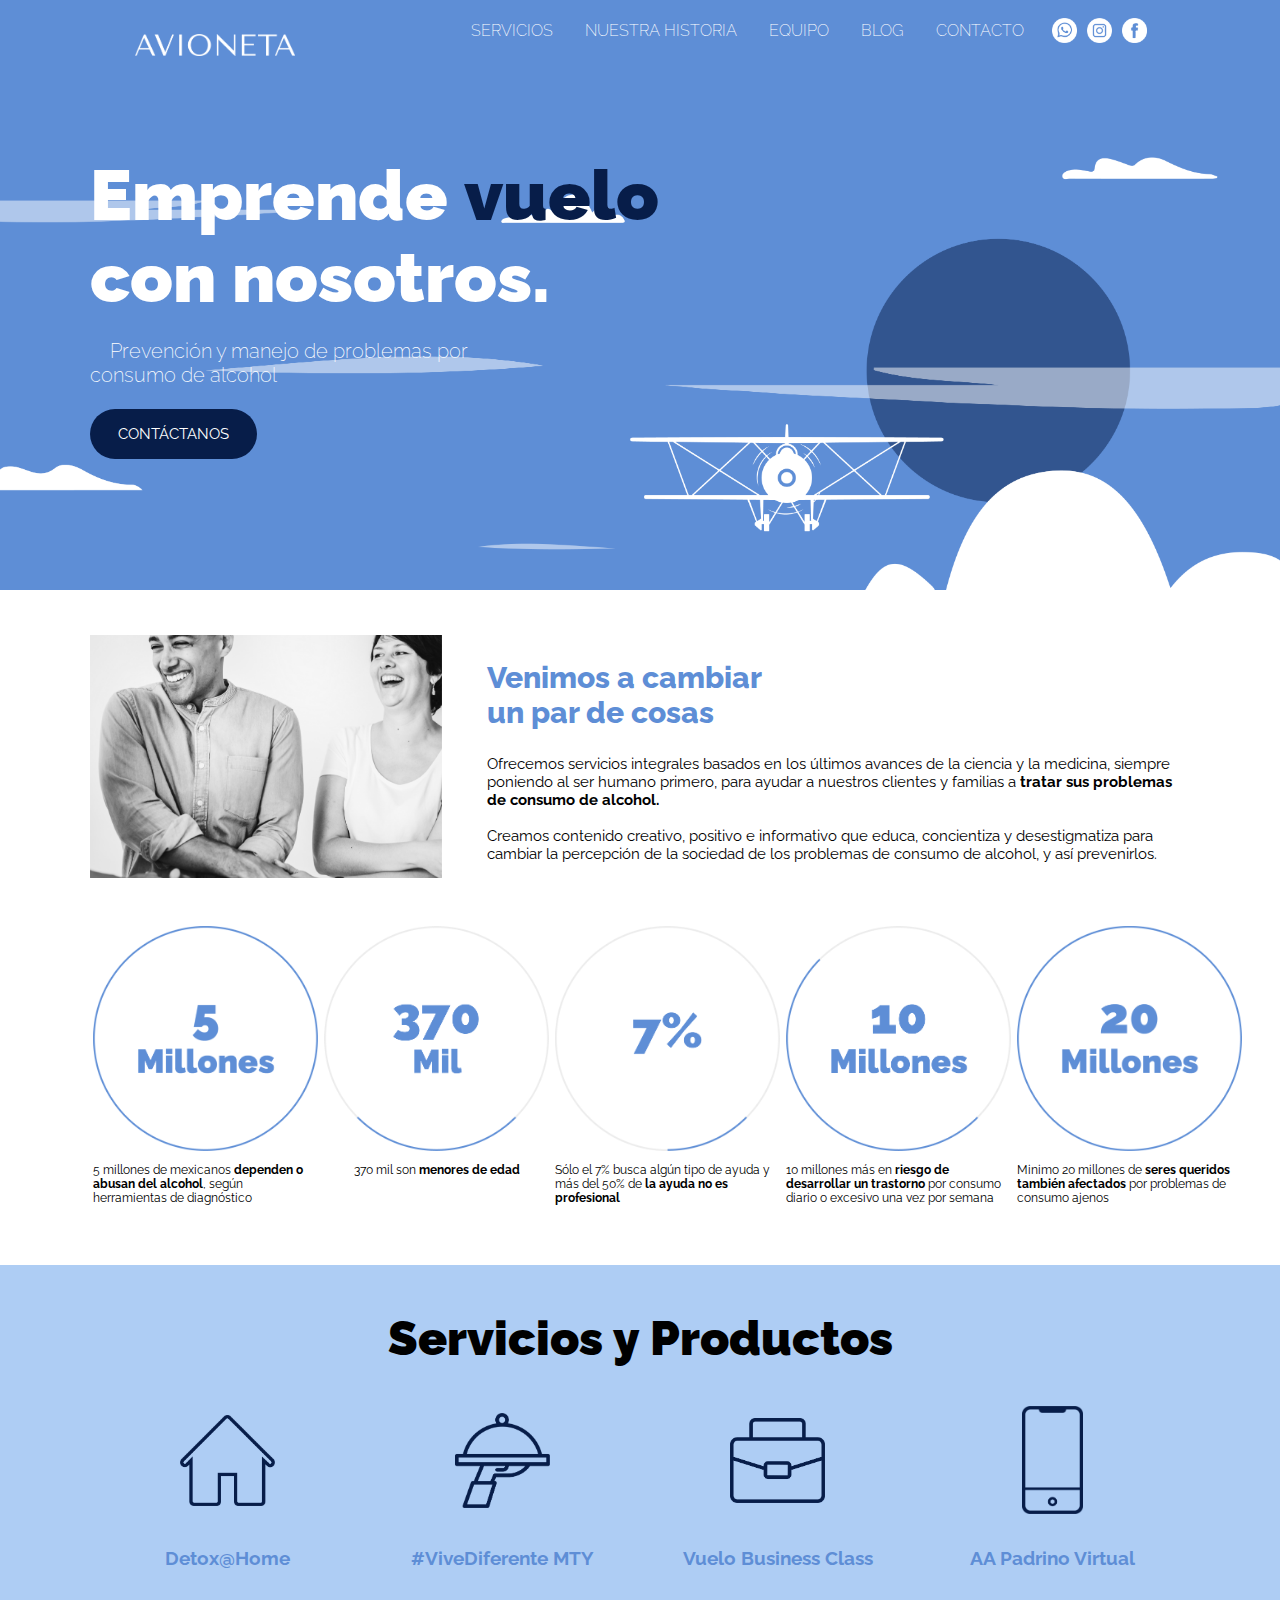
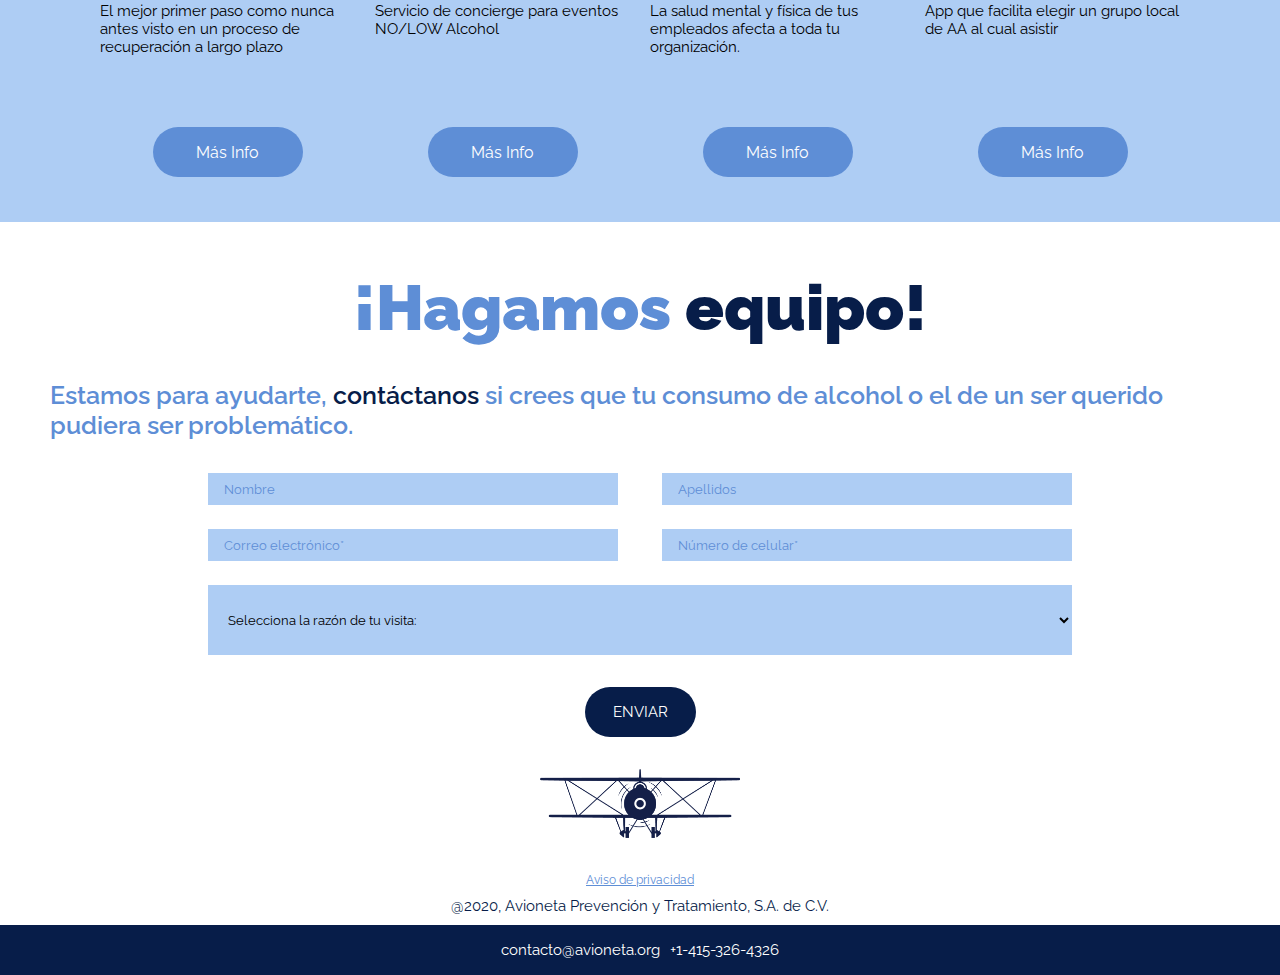
<file: index.html>
<html lang="en">
<head>
  <meta charset="UTF-8">
  <meta http-equiv="X-UA-Compatible" content="IE=edge">
  <meta name="viewport" content="width=device-width, initial-scale=1.0">
  <link rel="stylesheet" href="./styles/style.css">
  <link rel="preconnect" href="https://fonts.gstatic.com">
  <link href="https://fonts.googleapis.com/css2?family=Raleway:ital,wght@0,100;0,200;0,300;0,400;0,500;0,600;0,700;0,800;0,900;1,100;1,200;1,300;1,400;1,500;1,600;1,700;1,800;1,900&display=swap" rel="stylesheet">
  <title>Avioneta: Prevención y manejo de problemas por consumo de alcohol</title>
</head>
<body>
  
  <!-- Navbar -->
  <nav class="navbar">
    <div class="brand-title">
      <img src="assets/logotipo2_blanco.png" alt="" class="navbar-image">
    </div>
    <a href="#" class="toggle-button">
      <span class="bar"></span>
      <span class="bar"></span>
      <span class="bar"></span>
    </a>
    <div class="navbar-links">
      <ul>
        <li><a class='link-link' href="#sec_link">SERVICIOS</a></li>
        <li><a class='hover_link' target="_blank" href="/pages/aboutus.html">NUESTRA HISTORIA</a></li>
        <li><a target="_blank" href="/pages/team.html">EQUIPO</a></li>
        <li><a target="_blank" href="#">BLOG</a></li>
        <li><a href="#contact_form">CONTACTO</a></li>
        <div class='icons'>
          <a target="_blank" href="https://wa.link/pgxwq9" ><img src="/assets/Avio_WEB_Asset-03.png" alt=""></a>
          <!-- <a target="_blank" href="mailto:contacto@avioneta.org"><img src="/assets/Avio_WEB_Asset-03.png" alt=""></a> -->
          <a  target="_blank" href="https://www.instagram.com/avioneta_mx/"><img src="/assets/Avio_WEB_Asset-04.png" alt=""></a>
          <a target="_blank" href="https://www.facebook.com/avioneta.mx"><img src="/assets/Avio_WEB_Asset-05.png" alt=""></a>
        </div>
      </ul>
    </div>
  </nav>

  <!-- Hero Image Section -->
  <!-- <div class="hero-logo-mobile"></div> -->
  <div class="hero-image">
    <div class="container-hero-image">
      <div class="background_text_mobile">
        <h1 class="emprende-vuelo"> Emprende <p class="vuelo">vuelo </p> <br/> con nosotros.</h1>
        <h1><span class="hero-heading">Prevención y manejo de problemas por<br/>consumo de alcohol</span></h1>
        <button class="btn-contact">CONTÁCTANOS</button>
      </div>
    </div>
  </div>

  <!-- Section 1 Que hacemos-->
  <div class="seccion1_main_container">
    <div class="img_couple">
    </div>
    <div class="section1_text">
      <h2 class="subheading_section1">Venimos a cambiar <br/>un par de cosas</h2>
      <p>Ofrecemos servicios integrales basados en los últimos avances de la 
        ciencia y la medicina, siempre poniendo al ser humano primero, para 
        ayudar a nuestros clientes y familias a 
        <strong>tratar sus problemas de 
          consumo de alcohol.</strong> <br/> <br/>

        Creamos contenido creativo, positivo e informativo que educa, 
        concientiza y desestigmatiza para cambiar la percepción 
        de la sociedad de los problemas de consumo de alcohol, y así prevenirlos.</p>
    </div>
  </div>

  <div class="seccion1_main_container">
    
    <div class="circle_container">
      <div class="circle circle1"></div>
      <p class="content_servicio">5 millones de mexicanos 
        <span class="bold">dependen o abusan del 
          alcohol</span>, según herramientas 
        de diagnóstico</p>
    </div>

    <div class="circle_container">
      <div class="circle circle2"></div>
      <p class="content_servicio">370 mil son
        <span class="bold">menores de edad</span> </p>
    </div>

    <div class="circle_container">
      <div class="circle circle3"></div>
      <p class="content_servicio">Sólo el 7% busca algún tipo 
        de ayuda y más del 50% de 
        <span class="bold"> la ayuda no es profesional</span></p>
    </div>

    <div class="circle_container">
      <div class="circle circle4"></div>
      <p class="content_servicio">10 millones más en <span class="bold">riesgo 
        de desarrollar un trastorno</span> por consumo diario o excesivo una vez por semana</p>
    </div>

    <div class="circle_container">
      <div class="circle circle5"></div>
      <p class="content_servicio">Minimo 20 millones de 
        <span class="bold">seres queridos también afectados</span>
        por problemas de consumo 
        ajenos</p>
    </div>

  </div>

  <!-- Section 2 Servicios y Productos -->
  <div class="big_container">
    <h1 class="section2_heading" id='sec_link'>Servicios y Productos</h1>
    
      <div class="seccion2_main_container">
        <div class="servicio_container">
          <div class="servicio servicio1"></div>
          <h3>Detox@Home</h3>
          <p class="para_servicio">El mejor primer paso como nunca antes visto en un proceso de recuperación a largo plazo</p>
            <!-- <input class="btn-image btn1" onclick="dropdown1()" type="image" id="btn-mas-info" alt="Más Información" src="/assets/155x50.png"> -->
            <a href="mailto:contacto@avioneta.org" target="_blank"  class='a-btn'><button class="btn-product-page">Más Info</button></a>
        </div>
  
        <div class="servicio_container">
          <div class="servicio servicio2"></div>
          <h3>#ViveDiferente MTY</h3>
          <p class="para_servicio">Servicio de concierge 
            para eventos 
            NO/LOW Alcohol</p>
            <!-- <input class="btn-image btn2" onclick="dropdown2()" type="image" id="btn-mas-info" alt="Más Información"
            src="/assets/output-onlinepngtools.png"> -->
            <a href="mailto:contacto@avioneta.org" target="_blank" class='a-btn'><button class="btn-product-page">Más Info</button></a>
        </div>
  
        <div class="servicio_container">
          <div class="servicio servicio3"></div>
          <h3>Vuelo Business Class</h3>
          <p class="para_servicio">La salud mental y física de 
            tus empleados afecta a toda 
            tu organización.</p>
            <!-- <input class="btn-image btn3" type="image" onclick="dropdown3()" id="btn-mas-info" alt="Más Información"
            src="/assets/output-onlinepngtools.png"> -->
            <a href="mailto:contacto@avioneta.org" target="_blank" class='a-btn'><button class="btn-product-page">Más Info</button></a>
        </div>
  
        <div class="servicio_container">
          <div class="servicio servicio4"></div>
          <h3>AA Padrino Virtual</h3>
          <p class="para_servicio">App que facilita elegir un 
            grupo local de AA al cual asistir</p>
            <!-- <input class="btn-image btn4" onclick="dropdown4()" type="image" id="btn-mas-info" alt="Más Información"
            src="/assets/output-onlinepngtools.png"> -->
            <a href="mailto:contacto@avioneta.org" target="_blank" class='a-btn'><button class="btn-product-page">Más Info</button></a>
        </div>
      </div>
  </div>


  <!-- Display container -->
  <div class="display_container">
    <h3 class="title-paquete">Paquete Empresarial</h3>
    <ul class="list-paquete">
      <li>Educamos y concientizamos a tu fuerza labora</li>
      <li>Compartimos con RH herramientas para identificar estos problemas, y la confianza a tus empleados contactarnos anónimamente</li>
      <li>Trabajamos con tus empleados confidencialmente para ayudarlos a resolver estos problemas una vez identificados</li>
    </ul>
  </div>


    <!-- Seccion 4 Contactanos -->
    <div class="section_4_main">
        <h1 class="heading_hagamos_equipo" id="contact_form">¡Hagamos <span class="blue">equipo!</span></h1>
        <!-- <h3 class="section4_subheading1">Ponte en contacto con nosotros</h3> -->
         <h3 class="section4_subheading2">Estamos para ayudarte, <span class="blue">contáctanos</span> si crees que tu consumo de alcohol o el de un ser querido pudiera ser problemático. <br>
          </h3>
          <!-- Error Message -->
          <div class="error_message" id='error_message'></div>
           <form action="" class="contact_form" onsubmit="validation()">
            <div class="form_section">
              <input type="text" placeholder="Nombre" id="name">
              <input type="text" placeholder="Apellidos" id="last_name">
            </div> 
            <div class="form_section">
              <input type="text" placeholder="Correo electrónico*" id="user_email">
              <input type="text" placeholder="Número de celular*" id="phone">
            </div>
             
             <select class="select" name="" id="razon_visita">
               <option class='option_text'value="no_selection">Selecciona la razón de tu visita:</option>
               <option class='option_text'value="consumo_propio">Es posible que mi consumo de alcohol es problemático</option>
               <option class='option_text' value="ser_querido">Un ser querido tiene problemas con el alcohol</option>
               <option class='option_text' value="otra">Otra</option>
              </select>
             
             <button type="submit" class="btn-contact">ENVIAR</button>
           </form>
           
           <div class="logo-avion"></div>
        
          </div>
   
   
   <!-- Footer -->
   
   <footer class="main-footer">
    <nav>
      <div class="container_aviso">
        <a href="" class="aviso_privacidad">Aviso de privacidad</a>
        <p class="avioneta_2020"> @2020, Avioneta Prevención y Tratamiento, S.A. de C.V.</p>
      </div>
    </nav>
  </footer>
<div class="franja">
  <p>contacto@avioneta.org</p>
  <p>+1-415-326-4326</p>
</div>
  <script src="https://smtpjs.com/v3/smtp.js"></script>
  <script src="script.js" defer></script>
</body>
</html>
</file>
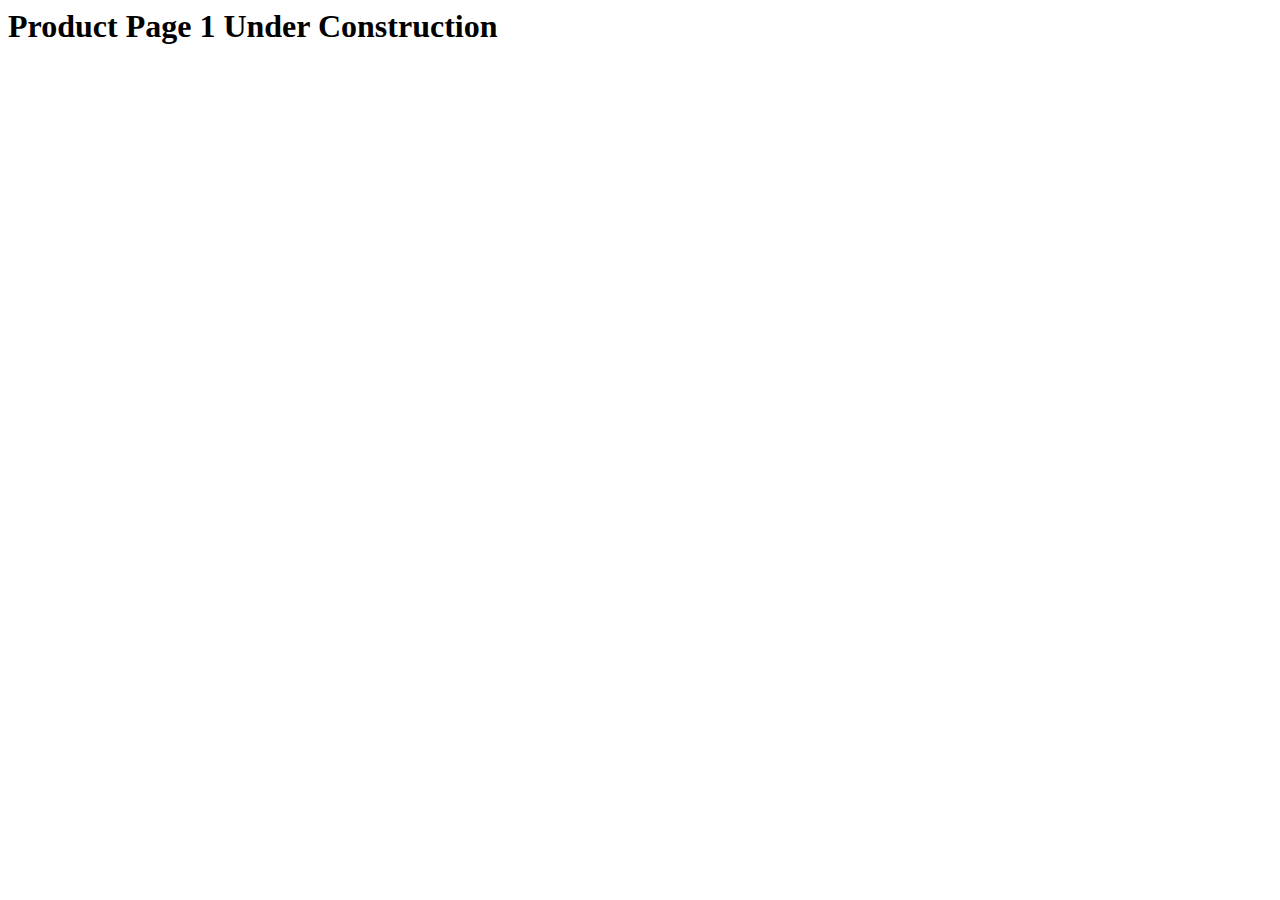
<file: pages/product1.html>
<html lang="en">
<head>
  <meta charset="UTF-8">
  <meta http-equiv="X-UA-Compatible" content="IE=edge">
  <meta name="viewport" content="width=device-width, initial-scale=1.0">
  <title>Document</title>
</head>
<body>
    <h1>Product Page 1 Under Construction</h1>
</body>
</html>
</file>
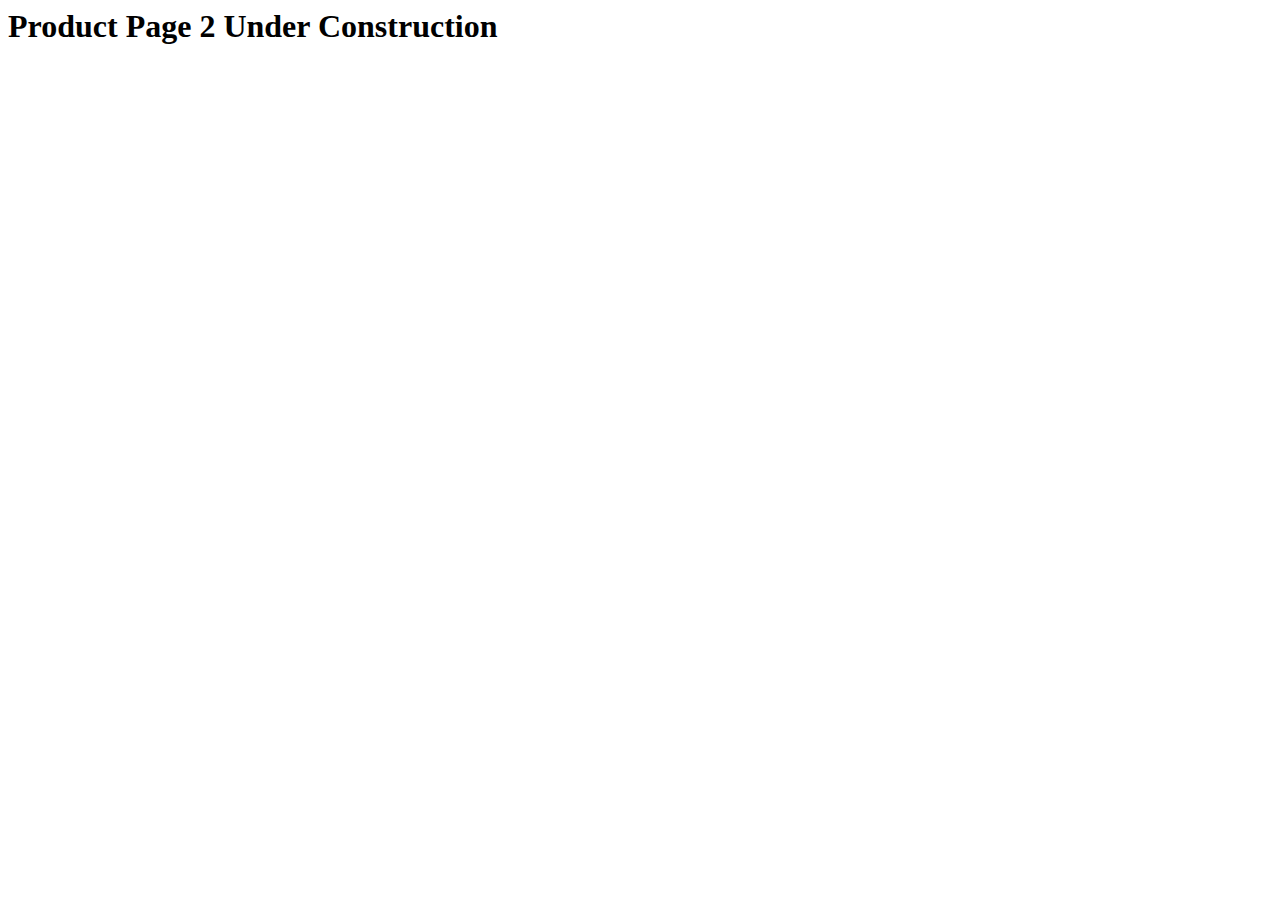
<file: pages/product2.html>
<html lang="en">
<head>
  <meta charset="UTF-8">
  <meta http-equiv="X-UA-Compatible" content="IE=edge">
  <meta name="viewport" content="width=device-width, initial-scale=1.0">
  <title>Document</title>
</head>
<body>
    <h1>Product Page 2 Under Construction</h1>
</body>
</html>
</file>
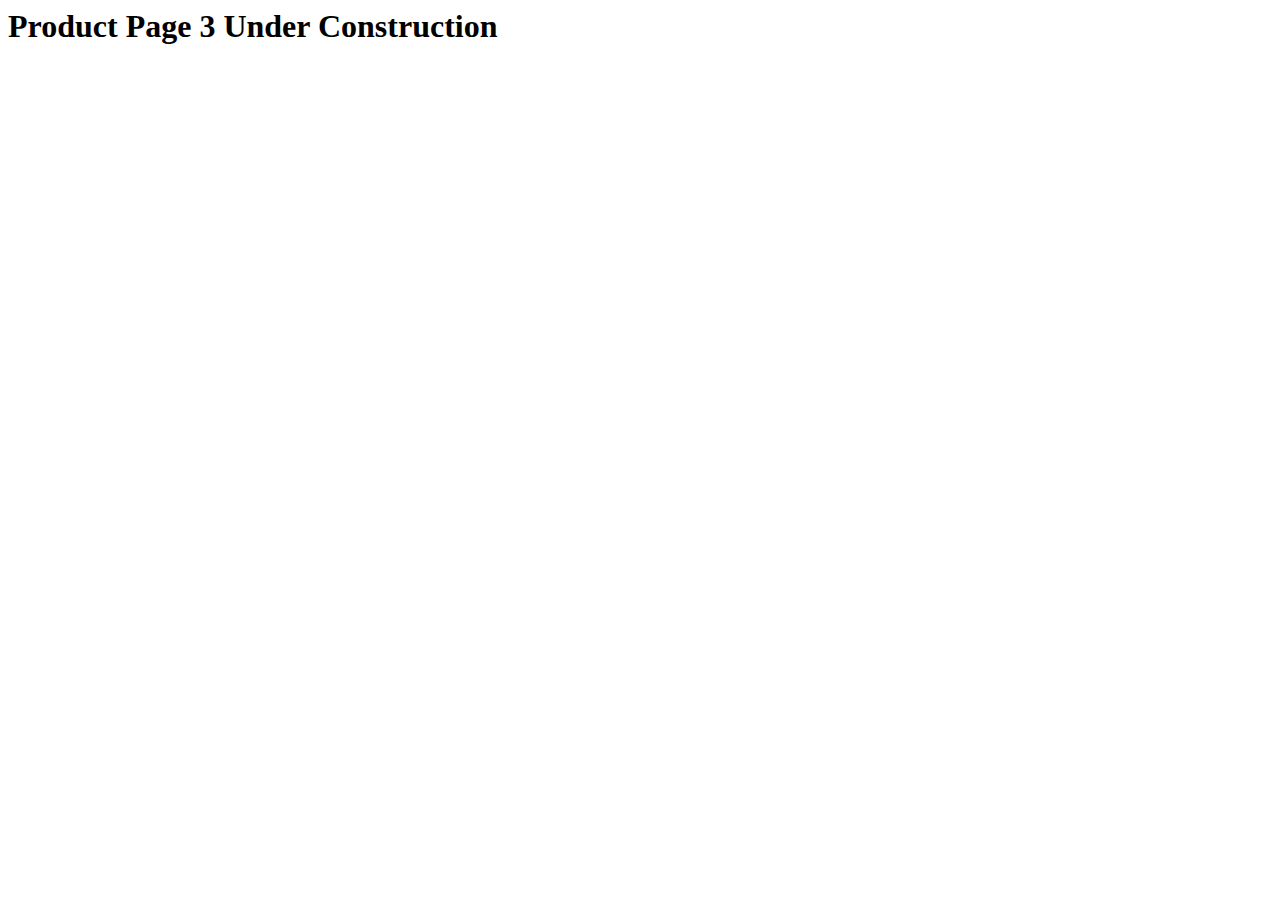
<file: pages/product3.html>
<html lang="en">
<head>
  <meta charset="UTF-8">
  <meta http-equiv="X-UA-Compatible" content="IE=edge">
  <meta name="viewport" content="width=device-width, initial-scale=1.0">
  <title>Document</title>
</head>
<body>
    <h1>Product Page 3 Under Construction</h1>
</body>
</html>
</file>
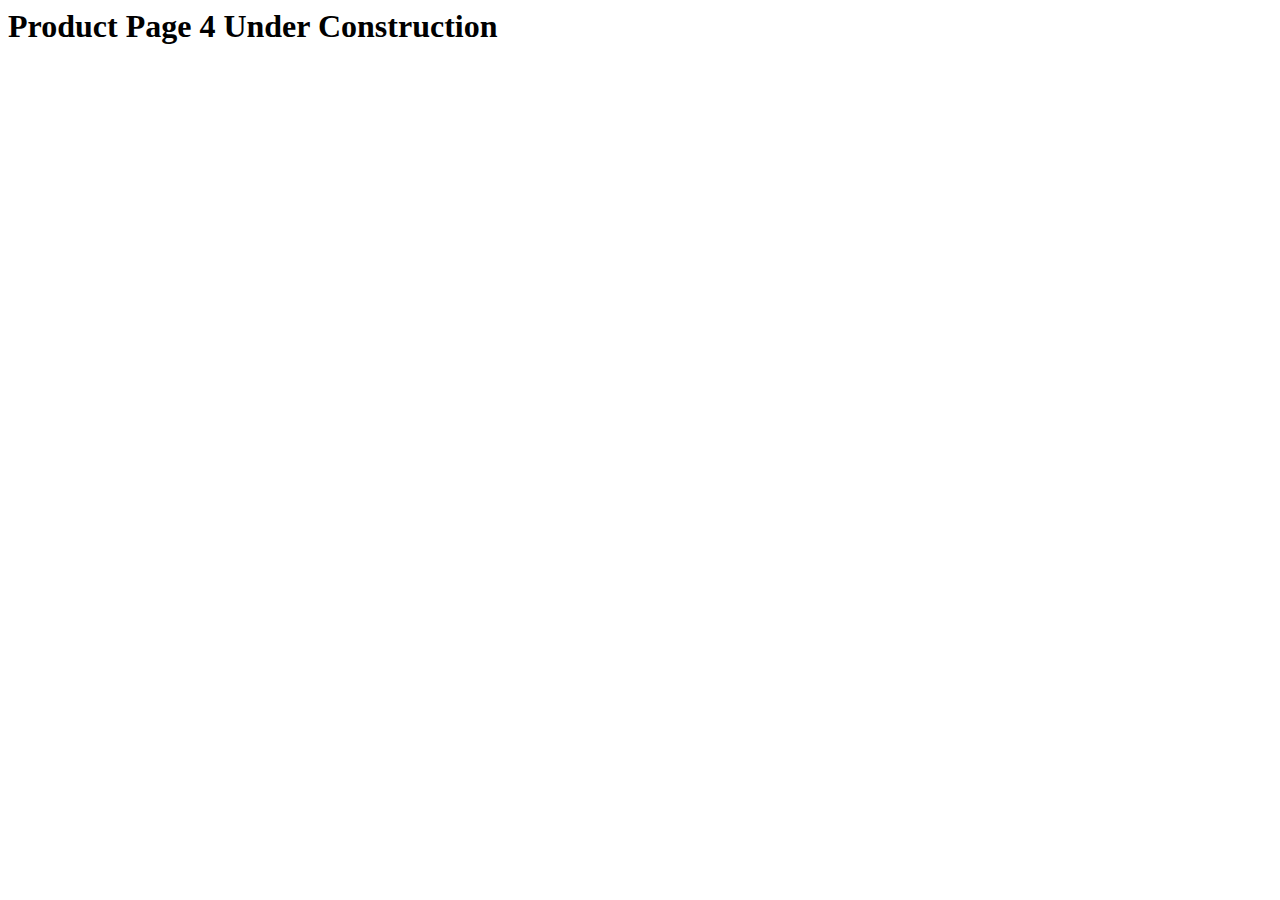
<file: pages/product4.html>
<html lang="en">
<head>
  <meta charset="UTF-8">
  <meta http-equiv="X-UA-Compatible" content="IE=edge">
  <meta name="viewport" content="width=device-width, initial-scale=1.0">
  <title>Document</title>
</head>
<body>
    <h1>Product Page 4 Under Construction</h1>
</body>
</html>
</file>
<file: styles/style.css>
@import url("https://fonts.googleapis.com/css2?family=Raleway:ital,wght@0,100;0,200;0,300;0,400;0,500;0,600;0,700;0,800;0,900;1,100;1,200;1,300;1,400;1,500;1,600;1,700;1,800;1,900&display=swap");
@import url("https://fonts.googleapis.com/css2?family=Raleway:ital,wght@0,100;0,200;0,300;0,400;0,500;0,600;0,700;0,800;0,900;1,100;1,200;1,300;1,400;1,500;1,600;1,700;1,800;1,900&display=swap");
@import url("https://fonts.googleapis.com/css2?family=Raleway:ital,wght@0,100;0,200;0,300;0,400;0,500;0,600;0,700;0,800;0,900;1,100;1,200;1,300;1,400;1,500;1,600;1,700;1,800;1,900&display=swap");
@import url("https://fonts.googleapis.com/css2?family=Raleway:ital,wght@0,100;0,200;0,300;0,400;0,500;0,600;0,700;0,800;0,900;1,100;1,200;1,300;1,400;1,500;1,600;1,700;1,800;1,900&display=swap");
@import url("https://fonts.googleapis.com/css2?family=Raleway:ital,wght@0,100;0,200;0,300;0,400;0,500;0,600;0,700;0,800;0,900;1,100;1,200;1,300;1,400;1,500;1,600;1,700;1,800;1,900&display=swap");
@import url("https://fonts.googleapis.com/css2?family=Raleway:ital,wght@0,100;0,200;0,300;0,400;0,500;0,600;0,700;0,800;0,900;1,100;1,200;1,300;1,400;1,500;1,600;1,700;1,800;1,900&display=swap");
@import url("https://fonts.googleapis.com/css2?family=Raleway:ital,wght@0,100;0,200;0,300;0,400;0,500;0,600;0,700;0,800;0,900;1,100;1,200;1,300;1,400;1,500;1,600;1,700;1,800;1,900&display=swap");
h3 {
  color: #5e8ed6;
}

h3 {
  color: #5e8ed6;
}

.navbar {
  display: -webkit-box;
  display: -ms-flexbox;
  display: flex;
  -webkit-box-pack: justify;
      -ms-flex-pack: justify;
          justify-content: space-between;
  -webkit-box-align: center;
      -ms-flex-align: center;
          align-items: center;
  background-color: #5e8ed6;
  color: #141f48;
  padding: 5px;
  padding-left: 15vh;
  padding-right: 15vh;
  height: 10vh;
}

.brand-title {
  display: -webkit-box;
  display: -ms-flexbox;
  display: flex;
  margin: 0;
  -webkit-box-orient: horizontal;
  -webkit-box-direction: normal;
      -ms-flex-direction: row;
          flex-direction: row;
}

.navbar-image {
  width: 50%;
}

.navbar-links {
  width: 100%;
  height: 100%;
  -webkit-box-align: center;
      -ms-flex-align: center;
          align-items: center;
  -webkit-box-pack: center;
      -ms-flex-pack: center;
          justify-content: center;
}

.navbar-links ul {
  display: -webkit-box;
  display: -ms-flexbox;
  display: flex;
  margin: 0;
  padding: 0;
  -webkit-box-align: center;
      -ms-flex-align: center;
          align-items: center;
}

.navbar-links li {
  list-style: none;
}

.navbar-links li a {
  display: block;
  text-decoration: none;
  color: white;
  padding: 1rem;
  white-space: nowrap;
  font-family: "Raleway", sans-serif;
  font-size: 16px;
  font-weight: 200;
}

.navbar-links li a:hover {
  color: #071d49;
}

.toggle-button {
  position: absolute;
  top: 1.5rem;
  right: 1rem;
  display: none;
  -webkit-box-orient: vertical;
  -webkit-box-direction: normal;
      -ms-flex-direction: column;
          flex-direction: column;
  -webkit-box-pack: justify;
      -ms-flex-pack: justify;
          justify-content: space-between;
  width: 30px;
  height: 21px;
}

.toggle-button .bar {
  height: 3px;
  width: 100%;
  background-color: #141f48;
  border-radius: 10px;
}

.icons {
  display: -webkit-box;
  display: -ms-flexbox;
  display: flex;
  -webkit-box-orient: horizontal;
  -webkit-box-direction: normal;
      -ms-flex-direction: row;
          flex-direction: row;
  width: 10%;
  -webkit-box-align: center;
      -ms-flex-align: center;
          align-items: center;
  -webkit-box-pack: justify;
      -ms-flex-pack: justify;
          justify-content: space-between;
  margin-left: 1%;
}

.icons a img {
  width: 25px;
  margin: 5px;
}

@media (max-width: 650px) {
  .navbar {
    -webkit-box-orient: vertical;
    -webkit-box-direction: normal;
        -ms-flex-direction: column;
            flex-direction: column;
    -webkit-box-align: start;
        -ms-flex-align: start;
            align-items: flex-start;
    width: 100%;
  }
  .toggle-button {
    display: -webkit-box;
    display: -ms-flexbox;
    display: flex;
  }
  .navbar-links {
    display: none;
    width: 100%;
  }
  .navbar-links ul {
    width: 100%;
    -webkit-box-orient: vertical;
    -webkit-box-direction: normal;
        -ms-flex-direction: column;
            flex-direction: column;
  }
  .navbar-links ul li {
    text-align: center;
  }
  .navbar-links ul li a {
    padding: .5rem 1rem;
  }
  .navbar-links.active {
    padding-top: 10px;
    height: 250px;
    display: block;
    position: absolute;
    top: 80px;
    z-index: 10;
    background: #071d49;
  }
  .icons {
    display: -webkit-box;
    display: -ms-flexbox;
    display: flex;
    -webkit-box-orient: horizontal;
    -webkit-box-direction: normal;
        -ms-flex-direction: row;
            flex-direction: row;
    width: 150px;
    -webkit-box-align: center;
        -ms-flex-align: center;
            align-items: center;
    -webkit-box-pack: justify;
        -ms-flex-pack: justify;
            justify-content: space-between;
    margin-left: 1%;
    margin-top: 8px;
  }
  .navbar-links li a:hover {
    color: #5e8ed6;
  }
}

h3 {
  color: #5e8ed6;
}

.hero-image {
  position: relative;
  height: 500px;
  overflow: hidden;
  background: url(../assets/Avio_WEB_Asset-02.png) no-repeat center;
  background-size: cover;
  z-index: 1;
  -webkit-box-pack: left;
      -ms-flex-pack: left;
          justify-content: left;
}

.hero-logo {
  display: block;
  margin-top: 3rem;
  height: 100px;
  width: 410px;
  z-index: 3;
}

.hero-logo-mobile {
  display: none;
}

.container-hero-image {
  position: absolute;
  width: 50%;
  overflow: hidden;
  margin-left: 10vh;
  z-index: 2;
  margin-top: 4rem;
}

.hero-heading {
  font-size: 1.0rem;
  color: white;
  font-family: "Raleway", sans-serif;
  font-weight: 200;
  font-size: 20px;
  margin-left: 20px;
  margin-right: 20px;
}

.emprende-vuelo {
  display: inline;
  margin: 0;
  padding: 0;
  color: white;
  font-weight: bold;
  font-size: 70px;
  font-family: "Raleway", sans-serif;
  font-weight: 900;
}

.vuelo {
  display: inline;
  display: inline;
  margin: 0;
  padding: 0;
  color: #071d49;
  font-weight: 900;
  font-family: "Raleway", sans-serif;
  font-size: 70px;
}

.hero-subheading {
  font-size: 1.0rem;
}

.btn-contact {
  background-color: #071d49;
  font-size: 10px;
  font-weight: 400;
  border: none;
  border-radius: 2rem;
  color: white;
  padding: 1rem 1.75rem 1rem 1.75rem;
  display: block;
  margin-top: 1rem;
}

.btn-contact:hover {
  background-color: #5e8ed6;
}

@media (max-width: 650px) {
  .hero-image {
    height: 500px;
    background: url(../assets/Avio_WEB_Asset-02.png) no-repeat center;
    background-size: cover;
  }
  .navbar {
    -webkit-box-pack: center;
        -ms-flex-pack: center;
            justify-content: center;
    -webkit-box-align: center;
        -ms-flex-align: center;
            align-items: center;
  }
  .toogle-button {
    -ms-flex-item-align: center;
        -ms-grid-row-align: center;
        align-self: center;
  }
  .brand-title {
    -webkit-box-pack: center;
        -ms-flex-pack: center;
            justify-content: center;
  }
  .hero-logo-mobile {
    height: 0;
  }
  .container-hero-image {
    display: -webkit-box;
    display: -ms-flexbox;
    display: flex;
    -webkit-box-orient: vertical;
    -webkit-box-direction: normal;
        -ms-flex-direction: column;
            flex-direction: column;
  }
  .emprende-vuelo {
    font-size: 40px;
  }
  .vuelo {
    font-size: 40x;
  }
  .hero-logo-mobile {
    background: url(../assets/Avio_WEB_Asset-02.png) no-repeat;
    position: absolute;
    display: block;
    margin: auto;
    margin-top: 3rem;
    height: 100px;
    width: 410px;
    z-index: 3;
  }
  .container-hero-image {
    position: relative;
    width: 100%;
    overflow: hidden;
    margin-left: 5vh;
    z-index: 2;
    margin-top: 5rem;
  }
  .btn-contact {
    width: 160px;
  }
  .background_text_mobile {
    width: 80%;
  }
}

h3 {
  color: #5e8ed6;
}

.seccion1_main_container {
  display: -webkit-box;
  display: -ms-flexbox;
  display: flex;
  margin: 5vh 10vh 5vh 10vh;
  background: white;
}

.img_couple {
  -webkit-box-flex: 1;
      -ms-flex: 1;
          flex: 1;
  background: url(../assets/Avio_WEB_Asset-08.png) no-repeat center;
  background-size: 100%;
  margin-right: 5vh;
}

.section1_text {
  -webkit-box-flex: 2;
      -ms-flex: 2;
          flex: 2;
}

.subheading_section1 {
  color: #5e8ed6;
  font-size: 30px;
  font-family: "Raleway", sans-serif;
  font-weight: 800;
}

.circle_container {
  display: -webkit-box;
  display: -ms-flexbox;
  display: flex;
  -webkit-box-align: center;
      -ms-flex-align: center;
          align-items: center;
  -webkit-box-orient: vertical;
  -webkit-box-direction: normal;
      -ms-flex-direction: column;
          flex-direction: column;
  -webkit-box-flex: 1;
      -ms-flex: 1;
          flex: 1;
  margin: 3px;
}

.circle {
  width: 25vh;
  height: 25vh;
}

.circle1 {
  background: url(../assets/Avio_WEB_Asset-09.png) no-repeat center;
  background-size: 100%;
}

.circle2 {
  background: url(../assets/Avio_WEB_Asset-10.png) no-repeat center;
  background-size: 100%;
}

.circle3 {
  background: url(../assets/Avio_WEB_Asset-11.png) no-repeat center;
  background-size: 100%;
}

.circle4 {
  background: url(../assets/Avio_WEB_Asset-12.png) no-repeat center;
  background-size: 100%;
}

.circle5 {
  background: url(../assets/Avio_WEB_Asset-13.png) no-repeat center;
  background-size: 100%;
}

p {
  font-family: "Raleway", sans-serif;
  font-size: 15px;
}

.content_servicio {
  font-family: "Raleway", sans-serif;
  font-size: 12px;
}

.bold {
  font-weight: bold;
}

@media (max-width: 650px) {
  .img_couple {
    -webkit-box-flex: 1;
    /* flex: 1; */
    background: url(../assets/Avio_WEB_Asset-08.png) no-repeat center;
    background-size: 100%;
    margin-right: 0;
    height: 200px;
  }
  .seccion1_main_container {
    -webkit-box-orient: vertical;
    -webkit-box-direction: normal;
        -ms-flex-direction: column;
            flex-direction: column;
  }
  .vuelo {
    font-size: 3rem;
    background-color: #5e8ed6;
  }
  .content_servicio {
    font-size: 15px;
  }
}

h3 {
  color: #5e8ed6;
}

.big_container {
  background-color: #9dc2f2d2;
  display: -webkit-box;
  display: -ms-flexbox;
  display: flex;
  -webkit-box-orient: vertical;
  -webkit-box-direction: normal;
      -ms-flex-direction: column;
          flex-direction: column;
  -webkit-box-align: center;
      -ms-flex-align: center;
          align-items: center;
}

.section2_heading {
  margin-top: 5vh;
  margin-bottom: 3vh;
  font-family: "Raleway", sans-serif;
  font-weight: 900;
  font-size: 3rem;
}

.seccion2_main_container {
  display: -webkit-box;
  display: -ms-flexbox;
  display: flex;
  margin: 0vh 10vh 5vh 10vh;
}

.servicio_container {
  display: -webkit-box;
  display: -ms-flexbox;
  display: flex;
  -webkit-box-orient: vertical;
  -webkit-box-direction: normal;
      -ms-flex-direction: column;
          flex-direction: column;
  -webkit-box-flex: 1;
      -ms-flex: 1;
          flex: 1;
  -webkit-box-align: center;
      -ms-flex-align: center;
          align-items: center;
  margin: 0px 10px 0px 10px;
}

.servicio_container input {
  -ms-flex-item-align: center;
      -ms-grid-row-align: center;
      align-self: center;
  -webkit-box-pack: center;
      -ms-flex-pack: center;
          justify-content: center;
  margin: 0;
  padding: 0;
}

.servicio {
  width: 15vh;
  height: 15vh;
  display: -webkit-box;
  display: -ms-flexbox;
  display: flex;
  -webkit-box-align: center;
      -ms-flex-align: center;
          align-items: center;
  -webkit-box-pack: center;
      -ms-flex-pack: center;
          justify-content: center;
}

.servicio1 {
  background: url(../assets/Avio_WEB_Asset-14.png) no-repeat center;
  background-size: 70%;
  -ms-flex-item-align: center;
      -ms-grid-row-align: center;
      align-self: center;
  -webkit-box-pack: start;
      -ms-flex-pack: start;
          justify-content: flex-start;
  justify-self: flex-start;
}

.servicio2 {
  background: url(../assets/Avio_WEB_Asset-15.png) no-repeat center;
  background-size: 70%;
  -ms-flex-item-align: center;
      -ms-grid-row-align: center;
      align-self: center;
  -webkit-box-pack: start;
      -ms-flex-pack: start;
          justify-content: flex-start;
  justify-self: flex-start;
}

.servicio3 {
  background: url(../assets/Avio_WEB_Asset-16.png) no-repeat center;
  background-size: 70%;
  -ms-flex-item-align: center;
      -ms-grid-row-align: center;
      align-self: center;
  -webkit-box-pack: start;
      -ms-flex-pack: start;
          justify-content: flex-start;
}

.servicio4 {
  background: url(../assets/Avio_WEB_Asset-17.png) no-repeat center;
  background-size: 45%;
  -ms-flex-item-align: center;
      -ms-grid-row-align: center;
      align-self: center;
  -webkit-box-pack: start;
      -ms-flex-pack: start;
          justify-content: flex-start;
}

.btn-image {
  height: 50px;
  width: 155px;
  background: none;
}

.title-paquete {
  margin-left: 15vh;
}

.list-paquete {
  margin-left: 15vh;
  width: 70%;
}

.list-paquete li {
  margin-top: 1rem;
}

.display_container {
  display: none;
}

.btn-product-page {
  background-color: #5e8ed6;
  height: 50px;
  width: 150px;
  font-size: 16px;
  font-weight: 400;
  border: none;
  border-radius: 2rem;
  text-decoration: none;
  color: white;
  display: block;
  margin-top: 10px;
}

.btn-product-page:hover {
  background-color: #071d49;
}

.a-btn {
  justify-self: flex-end;
  text-decoration: none;
}

.para_servicio {
  height: 100px;
}

@media (max-width: 650px) {
  .big_container {
    -webkit-box-orient: vertical;
    -webkit-box-direction: normal;
        -ms-flex-direction: column;
            flex-direction: column;
  }
  .seccion2_main_container {
    -webkit-box-orient: vertical;
    -webkit-box-direction: normal;
        -ms-flex-direction: column;
            flex-direction: column;
  }
  .heading_hagamos_equipo {
    font-size: 2rem;
  }
  .para_servicio {
    width: 250px;
    height: 100px;
  }
  .servicio_container {
    margin-top: 10px;
  }
  .section2_heading {
    margin-top: 4rem;
    font-size: 2rem;
  }
  .para_servicio {
    height: 50px;
    width: 280px;
  }
  .servicio {
    margin-top: 30px;
  }
}

h3 {
  color: #5e8ed6;
}

.section_4_main {
  display: -webkit-box;
  display: -ms-flexbox;
  display: flex;
  -webkit-box-orient: vertical;
  -webkit-box-direction: normal;
      -ms-flex-direction: column;
          flex-direction: column;
  -webkit-box-align: center;
      -ms-flex-align: center;
          align-items: center;
  -webkit-box-pack: center;
      -ms-flex-pack: center;
          justify-content: center;
}

.heading_hagamos_equipo {
  color: #5e8ed6;
  font-size: 4rem;
  margin-top: 3rem;
  margin-bottom: 10px;
  font-family: "Raleway", sans-serif;
  font-weight: 900;
}

.section4_subheading2 {
  font-size: 25px;
  font-family: "Raleway", sans-serif;
  font-weight: 600;
  color: #5e8ed6;
  margin-right: 50px;
  margin-left: 50px;
}

input {
  background-color: #9dc2f2d2;
  width: 47.5%;
  margin-top: 0.5rem;
  margin-bottom: 1rem;
  height: 2rem;
  padding-left: 1rem;
  border: none;
  color: #071d49;
}

input::-webkit-input-placeholder {
  color: #5e8ed6;
}

input:-ms-input-placeholder {
  color: #5e8ed6;
}

input::-ms-input-placeholder {
  color: #5e8ed6;
}

input::placeholder {
  color: #5e8ed6;
}

select {
  background-color: #9dc2f2d2;
  margin-top: 0.5rem;
  margin-bottom: 1rem;
  height: 2rem;
  padding-left: 1rem;
  border: none;
  width: 90%;
  height: 70px;
}

select::-webkit-input-placeholder {
  color: #5e8ed6;
}

select:-ms-input-placeholder {
  color: #5e8ed6;
}

select::-ms-input-placeholder {
  color: #5e8ed6;
}

select::placeholder {
  color: #5e8ed6;
}

.form_section {
  width: 90%;
  display: -webkit-box;
  display: -ms-flexbox;
  display: flex;
  -webkit-box-orient: horizontal;
  -webkit-box-direction: normal;
      -ms-flex-direction: row;
          flex-direction: row;
  -webkit-box-pack: justify;
      -ms-flex-pack: justify;
          justify-content: space-between;
}

.contact_form {
  width: 75%;
  display: -webkit-box;
  display: -ms-flexbox;
  display: flex;
  -webkit-box-orient: vertical;
  -webkit-box-direction: normal;
      -ms-flex-direction: column;
          flex-direction: column;
  -webkit-box-align: center;
      -ms-flex-align: center;
          align-items: center;
}

.blue {
  color: #071d49;
}

.btn-contact {
  background-color: #071d49;
  font-size: 15px;
  font-weight: 400;
  border: none;
  border-radius: 2rem;
  color: white;
  padding: 1rem 1.75rem 1rem 1.75rem;
  display: block;
  margin-top: 1rem;
}

.btn-contact:hover {
  background-color: #5e8ed6;
}

.logo-avion {
  background: url(/assets/emblema_azul.png) no-repeat center;
  background-size: 200px;
  width: 300;
  height: 100;
}

.option_text {
  color: #5e8ed6;
}

@media (max-width: 650px) {
  .heading_hagamos_equipo {
    font-size: 2.2rem;
  }
  .section4_subheading2 {
    font-size: 20px;
    font-family: "Raleway", sans-serif;
    font-weight: 600;
    color: #5e8ed6;
    margin-left: 50px;
    margin-right: 50px;
  }
  .contact_form {
    display: -webkit-box;
    display: -ms-flexbox;
    display: flex;
    -webkit-box-orient: vertical;
    -webkit-box-direction: normal;
        -ms-flex-direction: column;
            flex-direction: column;
  }
  .form_section {
    display: -webkit-box;
    display: -ms-flexbox;
    display: flex;
    -webkit-box-orient: vertical;
    -webkit-box-direction: normal;
        -ms-flex-direction: column;
            flex-direction: column;
  }
  input {
    width: 100%;
  }
  .select {
    height: 40px;
  }
}

h3 {
  color: #5e8ed6;
}

.main-footer {
  background: white;
  padding: 20px 5px 0px 5px;
  background-color: white;
  display: -webkit-box;
  display: -ms-flexbox;
  display: flex;
}

footer nav {
  width: 100%;
}

.main-footer__link a {
  color: #071d49;
  text-decoration: none;
}

.main-footer__link a:hover,
.main-footer__link a:active {
  color: #5e8ed6;
}

.container_aviso {
  display: -webkit-box;
  display: -ms-flexbox;
  display: flex;
  -webkit-box-orient: vertical;
  -webkit-box-direction: normal;
      -ms-flex-direction: column;
          flex-direction: column;
  color: #071d49;
  -webkit-box-align: center;
      -ms-flex-align: center;
          align-items: center;
  -webkit-box-pack: center;
      -ms-flex-pack: center;
          justify-content: center;
  width: 100%;
  margin: auto;
}

.aviso_privacidad {
  color: #5e8ed6;
  font-size: 12px;
  margin: auto;
}

.avioneta_2020 {
  margin-right: 100px;
  -webkit-box-flex: 2;
      -ms-flex: 2;
          flex: 2;
  text-align: center;
  margin: auto;
  margin-top: 10px;
  margin-bottom: 10px;
}

.franja {
  display: -webkit-box;
  display: -ms-flexbox;
  display: flex;
  width: 100%;
  -webkit-box-orient: horizontal;
  -webkit-box-direction: normal;
      -ms-flex-direction: row;
          flex-direction: row;
  height: 50px;
  background-color: #071d49;
  margin: 0;
  padding: 0;
  color: white;
  -webkit-box-align: center;
      -ms-flex-align: center;
          align-items: center;
  -webkit-box-pack: center;
      -ms-flex-pack: center;
          justify-content: center;
}

.franja p {
  margin: 5px;
}

* {
  -webkit-box-sizing: border-box;
          box-sizing: border-box;
  font-family: Raleway;
}

body {
  margin: 0;
  padding: 0;
  background-color: white;
}
/*# sourceMappingURL=style.css.map */
</file>
